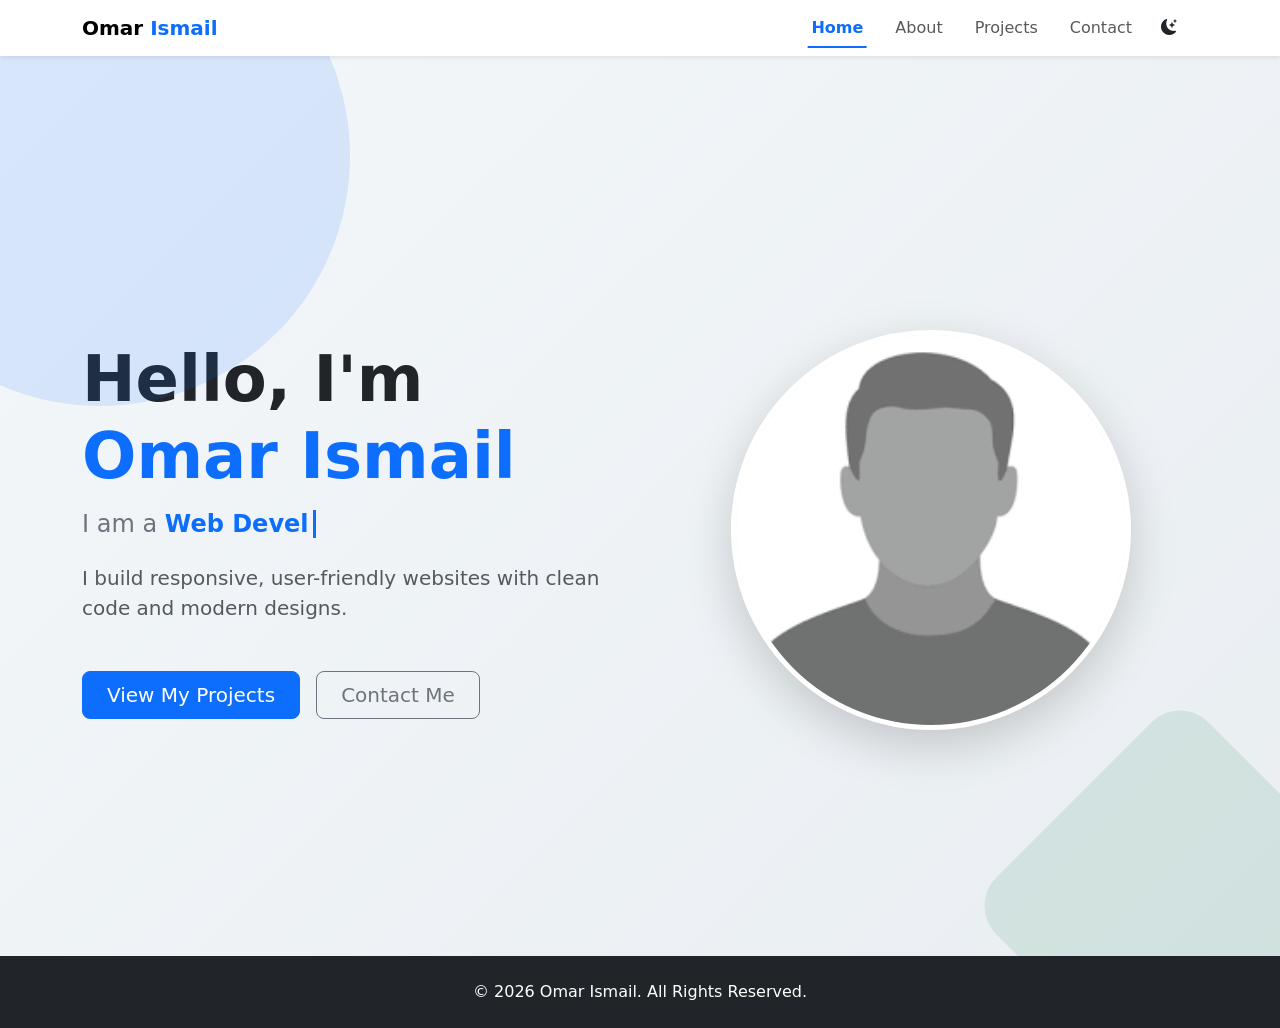
<file: index.html>
<!doctype html>
<html lang="en">
  <head>
    <meta charset="UTF-8" />
    <meta name="viewport" content="width=device-width, initial-scale=1.0" />
    <title>Omar Ismail | Portfolio</title>
    <link rel="shortcut icon" href="images/favicon.png" type="image/x-icon" />
    <link rel="stylesheet" href="css/style.css" />

    <link
      href="https://cdn.jsdelivr.net/npm/bootstrap@5.3.3/dist/css/bootstrap.min.css"
      rel="stylesheet"
    />
    <link
      rel="stylesheet"
      href="https://cdn.jsdelivr.net/npm/bootstrap-icons@1.11.3/font/bootstrap-icons.min.css"
    />
    <meta property="og:type" content="website" />
    <meta property="og:url" content="https://your-hosting-link.com/" />
    <meta
      property="og:title"
      content="Omar Ismail | Front-End Developer Portfolio"
    />
    <meta
      property="og:description"
      content="I build responsive, user-friendly websites with clean code and modern designs. Check out my latest projects!"
    />
    <meta
      property="og:image"
      content="https://your-hosting-link.com/images/og-image.jpg"
    />
    <meta property="twitter:card" content="summary_large_image" />
    <meta property="twitter:url" content="https://your-hosting-link.com/" />
    <meta
      property="twitter:title"
      content="Omar Ismail | Front-End Developer Portfolio"
    />
    <meta
      property="twitter:description"
      content="I build responsive, user-friendly websites with clean code and modern designs."
    />
    <meta
      property="twitter:image"
      content="https://your-hosting-link.com/images/og-image.jpg"
    />
  </head>

  <body>
    <header>
      <nav
        id="navbar"
        class="navbar navbar-expand-lg fixed-top shadow-sm transition-all"
      >
        <div class="container">
          <a class="navbar-brand fw-bold" href="#"
            >Omar <span class="text-primary">Ismail</span></a
          >

          <div class="d-flex align-items-center order-lg-3">
            <button
              id="themeToggle"
              class="btn btn-link text-dark shadow-none me-2"
              style="text-decoration: none"
            >
              <i id="themeIcon" class="bi bi-moon-stars-fill"></i>
            </button>
            <button
              class="navbar-toggler border-0 shadow-none"
              type="button"
              data-bs-toggle="collapse"
              data-bs-target="#navbarNav"
            >
              <span class="navbar-toggler-icon"></span>
            </button>
          </div>

          <div
            class="collapse navbar-collapse justify-content-end"
            id="navbarNav"
          >
            <ul class="navbar-nav align-items-center">
              <li class="nav-item">
                <a class="nav-link active" href="index.html">Home</a>
              </li>
              <li class="nav-item">
                <a class="nav-link" href="about.html">About</a>
              </li>
              <li class="nav-item">
                <a class="nav-link" href="projects.html">Projects</a>
              </li>
              <li class="nav-item">
                <a class="nav-link" href="contact.html">Contact</a>
              </li>
            </ul>
          </div>
        </div>
      </nav>
    </header>
    <main>
      <section
        id="homepage"
        class="min-vh-100 d-flex align-items-center pt-5 reveal"
      >
        <div class="bg-shape shape-1"></div>
        <div class="bg-shape shape-2"></div>
        <div class="bg-shape shape-3"></div>

        <div class="container">
          <div class="row align-items-center g-5">
            <div class="col-lg-6 order-2 order-lg-1 text-center text-lg-start">
              <h1 class="display-3 fw-bold text-dark mb-3">
                Hello, I'm <span class="text-primary">Omar Ismail</span>
              </h1>
              <h2 class="h4 text-secondary mb-4">
                I am a
                <span
                  id="typewriter"
                  class="text-primary fw-bold border-end border-3 border-primary pe-1"
                ></span>
              </h2>
              <p class="lead text-muted mb-5">
                I build responsive, user-friendly websites with clean code and
                modern designs.
              </p>
              <div
                class="d-grid gap-3 d-md-flex justify-content-center justify-content-lg-start"
              >
                <a href="projects.html" class="btn btn-primary btn-lg px-4"
                  >View My Projects</a
                >
                <a
                  href="contact.html"
                  class="btn btn-outline-secondary btn-lg px-4"
                  >Contact Me</a
                >
              </div>
            </div>

            <div class="col-lg-6 order-1 order-lg-2 text-center">
              <div class="hero-image-container">
                <img
                  src="images/placeholder pfp.png"
                  alt="Omar Ismail Profile"
                  class="img-fluid rounded-circle shadow-lg border border-5 border-white w-75 w-lg-100"
                />
              </div>
            </div>
          </div>
        </div>
      </section>
    </main>

    <footer class="py-4 bg-dark text-white text-center">
      <div class="container">
        <p class="mb-0">
          &copy; <span id="currentYear"></span> Omar Ismail. All Rights
          Reserved.
        </p>
      </div>
    </footer>
    <button
      id="backToTop"
      class="btn btn-primary rounded-circle shadow-lg d-none"
    >
      <i class="bi bi-arrow-up"></i>
    </button>

    <script src="https://cdn.jsdelivr.net/npm/@popperjs/core@2.11.8/dist/umd/popper.min.js"></script>
    <script src="https://cdn.jsdelivr.net/npm/bootstrap@5.3.3/dist/js/bootstrap.min.js"></script>
    <script src="js/script.js"></script>
  </body>
</html>
</file>
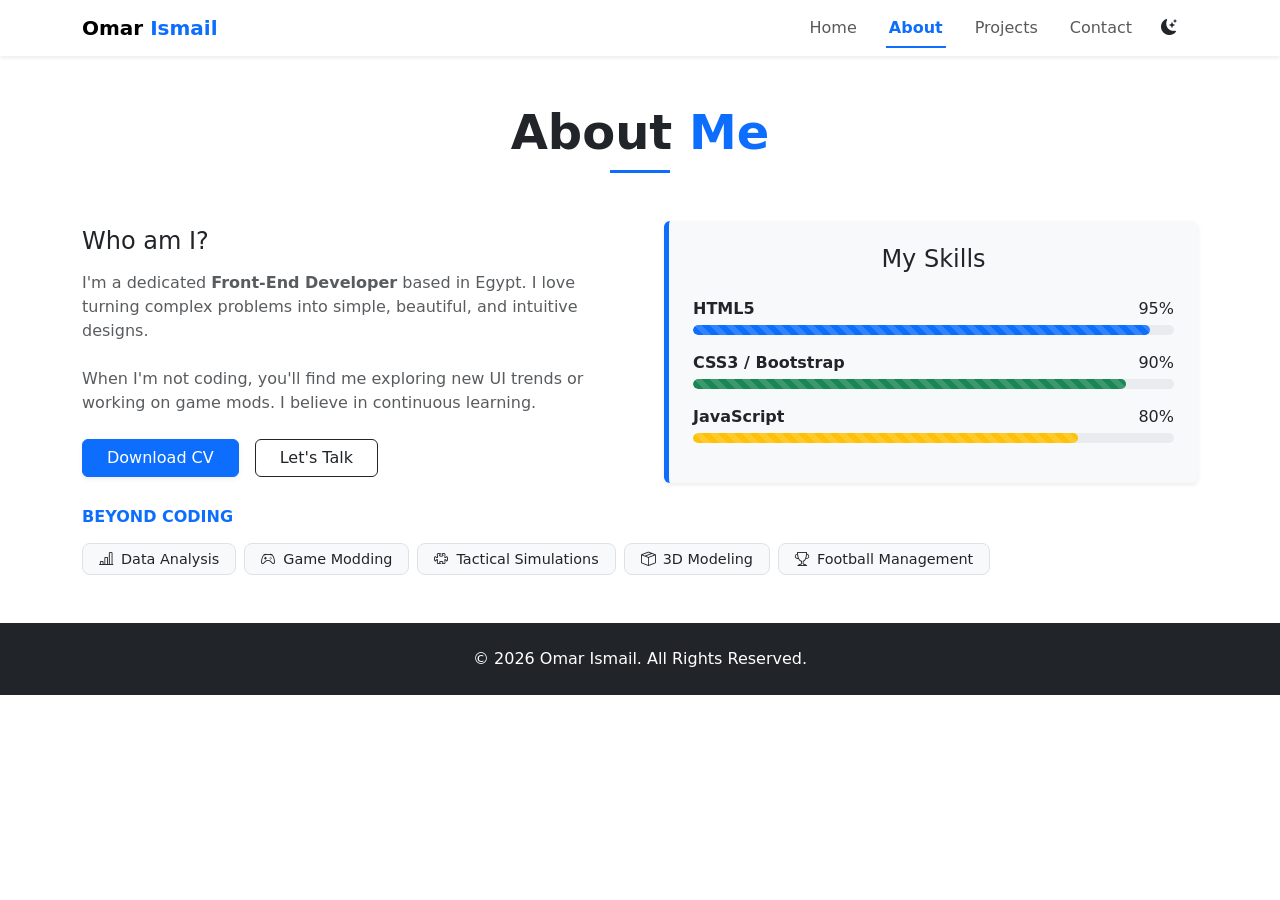
<file: about.html>
<!doctype html>
<html lang="en">
  <head>
    <meta charset="UTF-8" />
    <meta name="viewport" content="width=device-width, initial-scale=1.0" />
    <title>Omar Ismail | Portfolio</title>
    <link rel="shortcut icon" href="images/favicon.png" type="image/x-icon" />
    <link rel="stylesheet" href="css/style.css" />

    <link
      href="https://cdn.jsdelivr.net/npm/bootstrap@5.3.3/dist/css/bootstrap.min.css"
      rel="stylesheet"
    />
    <link
      rel="stylesheet"
      href="https://cdn.jsdelivr.net/npm/bootstrap-icons@1.11.3/font/bootstrap-icons.min.css"
    />
    <meta property="og:type" content="website" />
    <meta property="og:url" content="https://your-hosting-link.com/" />
    <meta
      property="og:title"
      content="Omar Ismail | Front-End Developer Portfolio"
    />
    <meta
      property="og:description"
      content="I build responsive, user-friendly websites with clean code and modern designs. Check out my latest projects!"
    />
    <meta
      property="og:image"
      content="https://your-hosting-link.com/images/og-image.jpg"
    />
    <meta property="twitter:card" content="summary_large_image" />
    <meta property="twitter:url" content="https://your-hosting-link.com/" />
    <meta
      property="twitter:title"
      content="Omar Ismail | Front-End Developer Portfolio"
    />
    <meta
      property="twitter:description"
      content="I build responsive, user-friendly websites with clean code and modern designs."
    />
    <meta
      property="twitter:image"
      content="https://your-hosting-link.com/images/og-image.jpg"
    />
  </head>
  <body>
    <header>
      <nav
        id="navbar"
        class="navbar navbar-expand-lg fixed-top shadow-sm transition-all"
      >
        <div class="container">
          <a class="navbar-brand fw-bold" href="#"
            >Omar <span class="text-primary">Ismail</span></a
          >

          <div class="d-flex align-items-center order-lg-3">
            <button
              id="themeToggle"
              class="btn btn-link text-dark shadow-none me-2"
              style="text-decoration: none"
            >
              <i id="themeIcon" class="bi bi-moon-stars-fill"></i>
            </button>
            <button
              class="navbar-toggler border-0 shadow-none"
              type="button"
              data-bs-toggle="collapse"
              data-bs-target="#navbarNav"
            >
              <span class="navbar-toggler-icon"></span>
            </button>
          </div>

          <div
            class="collapse navbar-collapse justify-content-end"
            id="navbarNav"
          >
            <ul class="navbar-nav align-items-center">
              <li class="nav-item">
                <a class="nav-link" href="index.html">Home</a>
              </li>
              <li class="nav-item">
                <a class="nav-link active" href="about.html">About</a>
              </li>
              <li class="nav-item">
                <a class="nav-link" href="projects.html">Projects</a>
              </li>
              <li class="nav-item">
                <a class="nav-link" href="contact.html">Contact</a>
              </li>
            </ul>
          </div>
        </div>
      </nav>
    </header>
    <main>
      <section id="about" class="reveal py-5 bg-white">
        <div class="container">
          <div class="text-center mb-5">
            <h2 class="display-5 fw-bold text-dark">
              About <span class="text-primary">Me</span>
            </h2>
            <div
              class="mx-auto bg-primary"
              style="height: 3px; width: 60px"
            ></div>
          </div>

          <div class="row g-5 align-items-center">
            <div class="col-lg-6">
              <h3 class="h4 mb-3">Who am I?</h3>
              <p class="text-muted mb-4">
                I'm a dedicated <b>Front-End Developer</b> based in Egypt. I
                love turning complex problems into simple, beautiful, and
                intuitive designs.
              </p>
              <p class="text-muted mb-4">
                When I'm not coding, you'll find me exploring new UI trends or
                working on game mods. I believe in continuous learning.
              </p>
              <div class="d-flex gap-3">
                <a href="#" class="btn btn-primary px-4 shadow-sm"
                  >Download CV</a
                >
                <a href="contact.html" class="btn btn-outline-dark px-4"
                  >Let's Talk</a
                >
              </div>
            </div>

            <div class="col-lg-6">
              <div class="skills-container p-4 bg-light rounded shadow-sm">
                <h3 class="h4 mb-4 text-center">My Skills</h3>
                <div class="mb-3">
                  <div class="d-flex justify-content-between mb-1">
                    <span class="fw-bold">HTML5</span>
                    <span>95%</span>
                  </div>
                  <div class="progress" style="height: 10px">
                    <div
                      class="progress-bar progress-bar-striped progress-bar-animated"
                      style="width: 95%"
                    ></div>
                  </div>
                </div>
                <div class="mb-3">
                  <div class="d-flex justify-content-between mb-1">
                    <span class="fw-bold">CSS3 / Bootstrap</span>
                    <span>90%</span>
                  </div>
                  <div class="progress" style="height: 10px">
                    <div
                      class="progress-bar bg-success progress-bar-striped progress-bar-animated"
                      style="width: 90%"
                    ></div>
                  </div>
                </div>
                <div class="mb-3">
                  <div class="d-flex justify-content-between mb-1">
                    <span class="fw-bold">JavaScript</span>
                    <span>80%</span>
                  </div>
                  <div class="progress" style="height: 10px">
                    <div
                      class="progress-bar bg-warning progress-bar-striped progress-bar-animated"
                      style="width: 80%"
                    ></div>
                  </div>
                </div>
              </div>
            </div>
          </div>
          <div class="interests-container mt-4">
            <h4 class="h6 fw-bold text-uppercase text-primary mb-3">
              Beyond Coding
            </h4>
            <div class="d-flex flex-wrap gap-2">
              <span class="badge bg-light text-dark border px-3 py-2"
                ><i class="bi bi-bar-chart-line me-2"></i>Data Analysis</span
              >
              <span class="badge bg-light text-dark border px-3 py-2"
                ><i class="bi bi-controller me-2"></i>Game Modding</span
              >
              <span class="badge bg-light text-dark border px-3 py-2"
                ><i class="bi bi-puzzle me-2"></i>Tactical Simulations</span
              >
              <span class="badge bg-light text-dark border px-3 py-2"
                ><i class="bi bi-box-seam me-2"></i>3D Modeling</span
              >
              <span class="badge bg-light text-dark border px-3 py-2"
                ><i class="bi bi-trophy me-2"></i>Football Management</span
              >
            </div>
          </div>
        </div>
      </section>
    </main>
    <footer class="py-4 bg-dark text-white text-center">
      <div class="container">
        <p class="mb-0">
          &copy; <span id="currentYear"></span> Omar Ismail. All Rights
          Reserved.
        </p>
      </div>
    </footer>
    <button
      id="backToTop"
      class="btn btn-primary rounded-circle shadow-lg d-none"
    >
      <i class="bi bi-arrow-up"></i>
    </button>

    <script src="https://cdn.jsdelivr.net/npm/@popperjs/core@2.11.8/dist/umd/popper.min.js"></script>
    <script src="https://cdn.jsdelivr.net/npm/bootstrap@5.3.3/dist/js/bootstrap.min.js"></script>
    <script src="js/script.js"></script>
  </body>
</html>
</file>
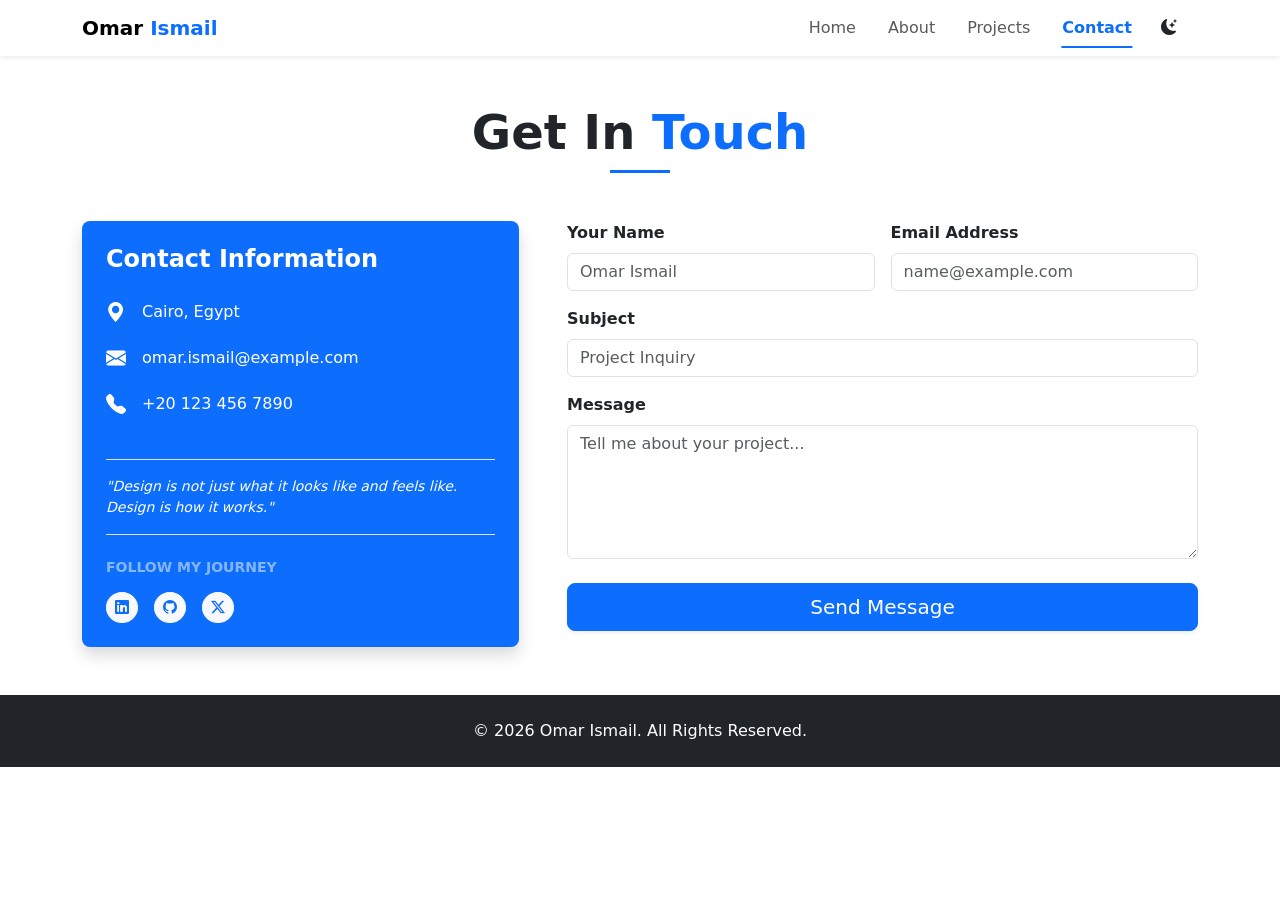
<file: contact.html>
<!doctype html>
<html lang="en">
  <head>
    <meta charset="UTF-8" />
    <meta name="viewport" content="width=device-width, initial-scale=1.0" />
    <title>Omar Ismail | Portfolio</title>
    <link rel="shortcut icon" href="images/favicon.png" type="image/x-icon" />
    <link rel="stylesheet" href="css/style.css" />

    <link
      href="https://cdn.jsdelivr.net/npm/bootstrap@5.3.3/dist/css/bootstrap.min.css"
      rel="stylesheet"
    />
    <link
      rel="stylesheet"
      href="https://cdn.jsdelivr.net/npm/bootstrap-icons@1.11.3/font/bootstrap-icons.min.css"
    />
    <meta property="og:type" content="website" />
    <meta property="og:url" content="https://your-hosting-link.com/" />
    <meta
      property="og:title"
      content="Omar Ismail | Front-End Developer Portfolio"
    />
    <meta
      property="og:description"
      content="I build responsive, user-friendly websites with clean code and modern designs. Check out my latest projects!"
    />
    <meta
      property="og:image"
      content="https://your-hosting-link.com/images/og-image.jpg"
    />
    <meta property="twitter:card" content="summary_large_image" />
    <meta property="twitter:url" content="https://your-hosting-link.com/" />
    <meta
      property="twitter:title"
      content="Omar Ismail | Front-End Developer Portfolio"
    />
    <meta
      property="twitter:description"
      content="I build responsive, user-friendly websites with clean code and modern designs."
    />
    <meta
      property="twitter:image"
      content="https://your-hosting-link.com/images/og-image.jpg"
    />
  </head>
  <body>
    <header>
      <nav
        id="navbar"
        class="navbar navbar-expand-lg fixed-top shadow-sm transition-all"
      >
        <div class="container">
          <a class="navbar-brand fw-bold" href="#"
            >Omar <span class="text-primary">Ismail</span></a
          >

          <div class="d-flex align-items-center order-lg-3">
            <button
              id="themeToggle"
              class="btn btn-link text-dark shadow-none me-2"
              style="text-decoration: none"
            >
              <i id="themeIcon" class="bi bi-moon-stars-fill"></i>
            </button>
            <button
              class="navbar-toggler border-0 shadow-none"
              type="button"
              data-bs-toggle="collapse"
              data-bs-target="#navbarNav"
            >
              <span class="navbar-toggler-icon"></span>
            </button>
          </div>

          <div
            class="collapse navbar-collapse justify-content-end"
            id="navbarNav"
          >
            <ul class="navbar-nav align-items-center">
              <li class="nav-item">
                <a class="nav-link " href="index.html">Home</a>
              </li>
              <li class="nav-item">
                <a class="nav-link" href="about.html">About</a>
              </li>
              <li class="nav-item">
                <a class="nav-link" href="projects.html">Projects</a>
              </li>
              <li class="nav-item">
                <a class="nav-link active" href="contact.html">Contact</a>
              </li>
            </ul>
          </div>
        </div>
      </nav>
    </header>
    <main>
      <section id="contact" class="py-5 bg-white reveal">
        <div class="container">
          <div class="text-center mb-5">
            <h2 class="display-5 fw-bold text-dark">
              Get In <span class="text-primary">Touch</span>
            </h2>
            <div
              class="mx-auto bg-primary"
              style="height: 3px; width: 60px"
            ></div>
          </div>

          <div class="row g-5">
            <div class="col-lg-5">
              <div
                class="card border-0 bg-primary text-white p-4 h-100 shadow rounded-3 d-flex flex-column justify-content-between"
              >
                <div>
                  <h3 class="h4 mb-4 fw-bold">Contact Information</h3>
                  <div class="contact-details">
                    <div class="d-flex align-items-center mb-3">
                      <i class="bi bi-geo-alt-fill fs-5 me-3"></i>
                      <p class="mb-0">Cairo, Egypt</p>
                    </div>
                    <div class="d-flex align-items-center mb-3">
                      <i class="bi bi-envelope-fill fs-5 me-3"></i>
                      <p class="mb-0">omar.ismail@example.com</p>
                    </div>
                    <div class="d-flex align-items-center mb-3">
                      <i class="bi bi-telephone-fill fs-5 me-3"></i>
                      <p class="mb-0">+20 123 456 7890</p>
                    </div>
                  </div>
                </div>

                <div class="my-4 py-3 border-top border-bottom border-white-50">
                  <p class="fst-italic small mb-0">
                    "Design is not just what it looks like and feels like.
                    Design is how it works."
                  </p>
                </div>

                <div>
                  <h6 class="mb-3 fw-bold text-white-50 text-uppercase small">
                    Follow My Journey
                  </h6>
                  <div class="d-flex gap-3">
                    <a
                      href="https://linkedin.com"
                      class="btn btn-light btn-sm rounded-circle"
                      ><i class="bi bi-linkedin text-primary"></i
                    ></a>
                    <a
                      href="https://github.com"
                      class="btn btn-light btn-sm rounded-circle"
                      ><i class="bi bi-github text-primary"></i
                    ></a>
                    <a
                      href="https://x.com"
                      class="btn btn-light btn-sm rounded-circle"
                      ><i class="bi bi-twitter-x text-primary"></i
                    ></a>
                  </div>
                </div>
              </div>
            </div>

            <div class="col-lg-7">
              <form
                id="contactForm"
                class="row g-3 needs-validation"
                novalidate
              >
                <div class="col-md-6">
                  <label class="form-label fw-bold">Your Name</label>
                  <input
                    type="text"
                    class="form-control"
                    id="name"
                    required
                    placeholder="Omar Ismail"
                  />
                  <div class="invalid-feedback">Please enter your name.</div>
                </div>
                <div class="col-md-6">
                  <label class="form-label fw-bold">Email Address</label>
                  <input
                    type="email"
                    class="form-control"
                    id="email"
                    required
                    placeholder="name@example.com"
                  />
                  <div class="invalid-feedback">
                    Please enter a valid email.
                  </div>
                </div>
                <div class="col-12">
                  <label class="form-label fw-bold">Subject</label>
                  <input
                    type="text"
                    class="form-control"
                    id="subject"
                    required
                    placeholder="Project Inquiry"
                  />
                  <div class="invalid-feedback">Please provide a subject.</div>
                </div>
                <div class="col-12">
                  <label class="form-label fw-bold">Message</label>
                  <textarea
                    class="form-control"
                    id="message"
                    rows="5"
                    required
                    placeholder="Tell me about your project..."
                  ></textarea>
                  <div class="invalid-feedback">Message cannot be empty.</div>
                </div>
                <div class="col-12">
                  <button
                    class="btn btn-primary btn-lg w-100 mt-2 shadow-sm"
                    type="submit"
                  >
                    Send Message
                  </button>
                </div>
              </form>
              <div
                id="successAlert"
                class="alert alert-success mt-3 d-none"
                role="alert"
              >
                <i class="bi bi-check-circle-fill me-2"></i> Your message has
                been sent successfully!
              </div>
            </div>
          </div>
        </div>
      </section>
    </main>
    <footer class="py-4 bg-dark text-white text-center">
      <div class="container">
        <p class="mb-0">
          &copy; <span id="currentYear"></span> Omar Ismail. All Rights
          Reserved.
        </p>
      </div>
    </footer>

    <button
      id="backToTop"
      class="btn btn-primary rounded-circle shadow-lg d-none"
    >
      <i class="bi bi-arrow-up"></i>
    </button>

    <script src="https://cdn.jsdelivr.net/npm/@popperjs/core@2.11.8/dist/umd/popper.min.js"></script>
    <script src="https://cdn.jsdelivr.net/npm/bootstrap@5.3.3/dist/js/bootstrap.min.js"></script>
    <script src="js/script.js"></script>
  </body>
</html>
</file>
<file: css/style.css>
:root {
    --primary-color: #0d6efd;
    --transition: all 0.3s ease-in-out;
}

* {
    margin: 0;
    padding: 0;
    box-sizing: border-box;
}

html {
    scroll-behavior: smooth;
}

body {
    font-family: 'Segoe UI', sans-serif;
    padding-top: 56px;
    transition: var(--transition);
}

.transition-all {
    transition: var(--transition);
}

/* --- Navbar --- */
.navbar {
    box-shadow: 0 2px 10px rgba(0, 0, 0, 0.1);
    background-color: rgba(255, 255, 255, 0.95) !important;
    transition: var(--transition);
}

.nav-link {
    position: relative;
    font-weight: 500;
    padding: 0.5rem 1rem !important;
}

.nav-link::after {
    content: '';
    position: absolute;
    width: 0;
    height: 2px;
    bottom: 0;
    left: 50%;
    background-color: var(--primary-color);
    transition: var(--transition);
    transform: translateX(-50%);
}

.nav-link:hover::after,
.nav-link.active::after {
    width: 70%;
}

.navbar .nav-link.active {
    color: var(--primary-color) !important;
    font-weight: bold;
}

/* --- Hero Section (Homepage) --- */
#homepage {
    position: relative;
    overflow: hidden;
    background: linear-gradient(-45deg, #f3f7fa, #eaeff2, #e6ebef, #f3f7fa);
    background-size: 400% 400%;
    animation: gradientBG 20s ease infinite;
}

@keyframes gradientBG {
    0% {
        background-position: 0% 50%;
    }

    50% {
        background-position: 100% 50%;
    }

    100% {
        background-position: 0% 50%;
    }
}

.hero-image-container {
    position: relative;
    z-index: 5;
}

.hero-image-container img {
    animation: float 6s ease-in-out infinite;
    transition: var(--transition);
}

@keyframes float {

    0%,
    100% {
        transform: translateY(0px);
    }

    50% {
        transform: translateY(-15px);
    }
}

#typewriter {
    animation: blink 0.7s infinite;
}

@keyframes blink {

    0%,
    100% {
        border-color: transparent;
    }

    50% {
        border-color: var(--primary-color);
    }
}

/* --- Background Shapes --- */
.bg-shape {
    position: absolute;
    opacity: 0.12;
    z-index: 1;
    animation: floatShape 25s ease-in-out infinite;
}

.shape-1 {
    width: 500px;
    height: 500px;
    background-color: var(--primary-color);
    border-radius: 50%;
    top: -150px;
    left: -150px;
    animation-duration: 30s;
}

.shape-2 {
    width: 300px;
    height: 300px;
    background-color: #198754;
    border-radius: 40px;
    transform: rotate(45deg);
    bottom: -100px;
    right: -50px;
    animation-delay: -5s;
}

.shape-3 {
    width: 150px;
    height: 150px;
    background-color: #ffc107;
    border-radius: 20px;
    top: 40%;
    right: 15%;
    animation-duration: 20s;
    animation-delay: -2s;
}

@keyframes floatShape {

    0%,
    100% {
        transform: translateY(0) rotate(0deg);
    }

    50% {
        transform: translateY(-40px) rotate(15deg);
    }
}

/* --- Global Elements --- */
.btn-lg {
    border-radius: 50px;
    font-weight: 600;
    transition: var(--transition);
}

.btn-primary:hover {
    transform: translateY(-3px);
    box-shadow: 0 10px 20px rgba(13, 110, 253, 0.3);
}

/* --- About & Skills --- */
.skills-container {
    border-left: 5px solid var(--primary-color);
    transition: var(--transition);
}

.skills-container:hover {
    transform: translateY(-5px);
    box-shadow: 0 15px 30px rgba(0, 0, 0, 0.1) !important;
}

.progress,
.progress-bar {
    border-radius: 20px;
}

/* --- Reveal Animation --- */
.reveal {
    opacity: 0;
    transform: scale(0.9);
    transition: all 0.8s ease-out;
}

.reveal.show {
    opacity: 1;
    transform: scale(1);
}

/* --- Projects --- */
.project-card {
    transition: var(--transition);
}

.project-card:hover {
    transform: translateY(-10px);
    box-shadow: 0 15px 30px rgba(0, 0, 0, 0.15) !important;
}

.project-card img {
    transition: transform 0.5s ease;
}

.project-card:hover img {
    transform: scale(1.1);
}

/* --- Contact --- */
.form-control {
    padding: 12px 15px;
    border: 2px solid #eee;
    transition: var(--transition);
}

.form-control:focus {
    box-shadow: none;
    border-color: var(--primary-color);
}

/* --- Dark Mode Styles --- */
body.dark-mode {
    background-color: #121212 !important;
    color: #e0e0e0 !important;
}

.dark-mode .navbar {
    background-color: rgba(30, 30, 30, 0.95) !important;
    border-bottom: 1px solid #333;
}

.dark-mode .nav-link,
.dark-mode .navbar-brand,
.dark-mode #themeToggle {
    color: white !important;
}

.dark-mode .navbar-toggler {
    filter: invert(1);
}

.dark-mode #homepage {
    background: linear-gradient(-45deg, #161616, #1a1a1a, #1e1e1e, #161616);
}

.dark-mode .bg-shape {
    opacity: 0.05;
}

.dark-mode .card,
.dark-mode section,
.dark-mode .bg-light,
.dark-mode .bg-white,
.dark-mode .skills-container {
    background-color: #1e1e1e !important;
    color: #e0e0e0 !important;
}
.dark-mode .btn-outline-dark {
    color: #e0e0e0 !important;
    border-color: #444 !important;
}

.dark-mode .text-dark,
.dark-mode .text-muted,
.dark-mode .lead {
    color: #b0b0b0 !important;
}

.dark-mode .form-control {
    background-color: #2d2d2d;
    border-color: #444;
    color: white;
}
.interests-container .badge {
    font-weight: 500;
    font-size: 0.9rem;
    transition: all 0.3s ease;
    border-radius: 8px;
}

.interests-container .badge:hover {
    background-color: var(--primary-color) !important;
    color: white !important;
    transform: translateY(-3px);
    box-shadow: 0 4px 10px rgba(13, 110, 253, 0.2);
}

body.dark-mode .interests-container .badge {
    background-color: #2b2b2b !important;
    color: #e0e0e0 !important;
    border-color: #444 !important;
}

#backToTop{
    position: fixed;
    bottom: 30px;
    right: 30px;
    z-index: 1000;
    width: 50px;
    height: 50px;
}
</file>
